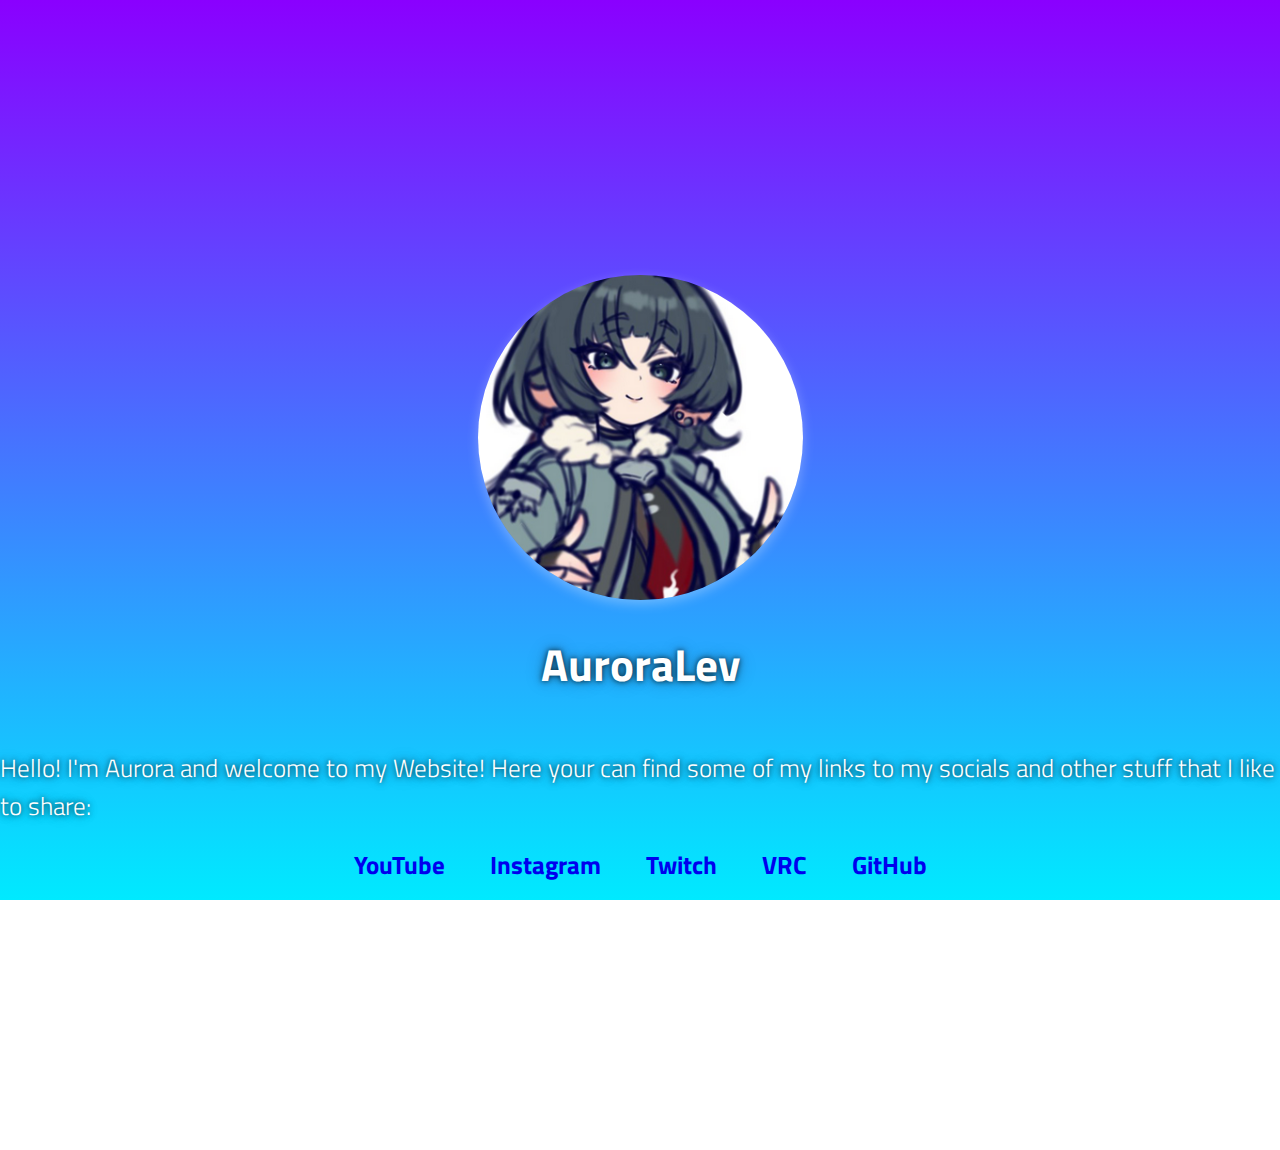
<file: index.html>
<!DOCTYPE html>
<html lang="en">
  <head>
    <meta charset="UTF-8" />
    <meta name="viewport" content="width=device-width, initial-scale=1.0" />
    <title>Aurora's Domain</title>
    <link rel="stylesheet" href="style.css" />
    <style>
      header,
      h1 {
        color: white;
        font-size: 45px;
      }

      li {
        font-size: 25px;
        color: white;
      }

      h2 {
        font-size: 25px;
        color: white;
      }
    </style>
  </head>

  <body>


    <img
      src="Bildschirmfotos/janedough.png"
      class="top-image"
      alt="Aurora Profile Picture"
    />

    <header class="header-format">
      <h1 class="logo-text titillium-web-regular">AuroraLev</h1>
    </header>

    <h2 class="logo-text titillium-web-light">
      Hello! I'm Aurora and welcome to my Website! Here your can find some of my links to my socials
      and other stuff that I like to share:
    </h2>

    <ul class="nav-menu">
      <li class="nav-item titillium-web-light">
        <a href="https://www.youtube.com/@AuroraLev03" class="nav-link"
          >YouTube</a
        >
      </li>
      <li class="nav-item titillium-web-light">
        <a
          href="https://www.instagram.com/itisi_aurora?igsh=a3Z0MWM1OTFiZzNl"
          class="nav-link"
          >Instagram</a
        >
      </li>
      <li class="nav-item titillium-web-light">
        <a href="https://www.twitch.tv/auroralev" class="nav-link">Twitch</a>
      </li>
      <li class="nav-item titillium-web-light">
        <a
          href="https://vrchat.com/home/user/usr_22684f9f-62c9-43bd-9092-6c42eeaf80be"
          class="nav-link"
          >VRC</a
        >
      </li>
      <li class="nav-item titillium-web-light">
        <a href="https://github.com/AuroraLev" class="nav-link">GitHub</a>
      </li>
    </ul>

    <div class="wave-container bottom-wave">
      <svg class="waves" xmlns="http://www.w3.org/2000/svg" viewBox="0 0 1440 320">
        <path d="" id="wave-bottom"></path>
      </svg>
    </div>

  </body>
</html>
</file>
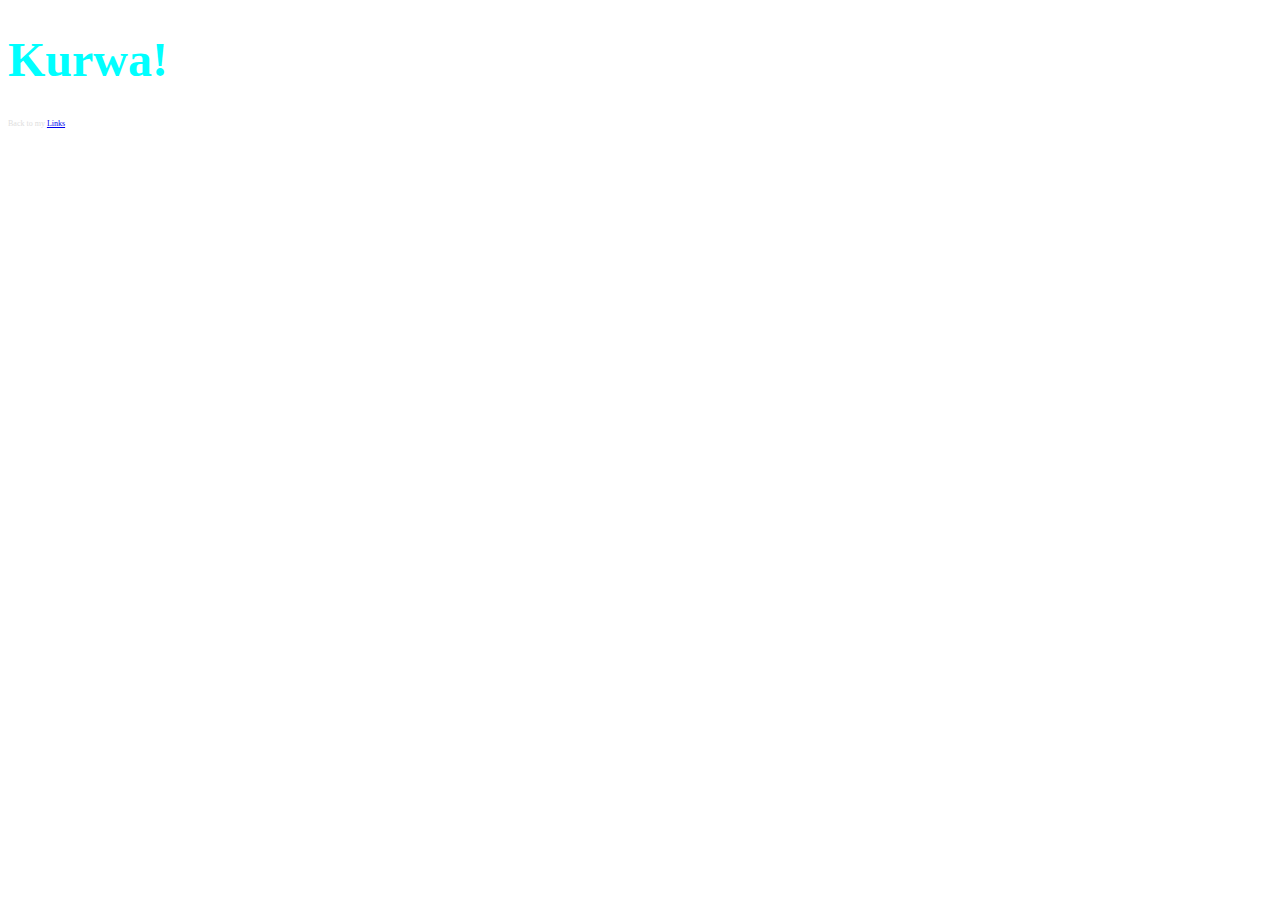
<file: test.html>
<!DOCTYPE html>
<html lang="en">
  <head>
    <meta charset="UTF-8" />
    <meta name="viewport" content="width=device-width, initial-scale=1.0" />
    <title>myWebsite</title>
    <style>
      h1 {
        color: cyan;
        font-family: fantasy;
        font-size: 3em;
      }
      footer {
        color: rgb(222, 222, 222);
        font-family: fantasy;
        font-size: 0.5em;
      }
    </style>
  </head>

  <body>
    <h1>Kurwa!</h1>
    <footer>Back to my <a href="index.html">Links</a></footer>
  </body>
</html>
</file>
<file: style.css>
/* Importing Foogle Font*/

@import url('https://fonts.googleapis.com/css2?family=Titillium+Web:ital,wght@0,200;0,300;0,400;0,600;0,700;0,900;1,200;1,300;1,400;1,600;1,700&display=swap');

.titillium-web-light {
  font-family: 'Titillium Web', sans-serif;
  font-weight: 300;
  font-style: normal;
  animation: fadeIn 3s ease forwards;
}

.titillium-web-regular {
  font-family: 'Titillium Web', sans-serif;
  font-weight: 700;
  font-style: normal;
  color: #ffffff;
  text-shadow: 0 0 5px rgba(0, 0, 0, 0.6), 0 0 10px rgba(0, 0, 0, 0.4),
    0 0 20px rgba(0, 0, 0, 0.2);
  animation: fadeIn 3s ease forwards;
}

body {
  background: linear-gradient(180deg, #8a00ff, #00eaff);
  background-attachment: fixed;
  margin: 0;
}

@keyframes fadeIn {
  from {opacity: 0; transform: translateY(10px);}
  to {opacity: 1; transform: translateY(0px);}
}

header {
  background: transparent;
  margin-top: 0px;
  animation: fadeIn 3s ease forwards;
}

main,
footer {
  background: transparent;
}

.nav-menu {
  display: flex;
  justify-content: center; /* horizontal zentrieren */
  gap: 45px;
  list-style: none; /* Punkte entfernen */
  padding: 0;
  animation: fadeIn 3s ease forwards;
}

.header-format{
  display: flex;
  justify-content: center;
}

h2 {
  display: flex;
  justify-content: center;
  font-family: 'Titillium Web', sans-serif;
  font-weight: 300;
  font-style: normal;
  animation: fadeIn 3s ease forwards;
  text-shadow: 0 0 5px rgba(0, 0, 0, 0.6), 0 0 10px rgba(0, 0, 0, 0.4),
    0 0 20px rgba(0, 0, 0, 0.2);
}

.nav-link {
  text-decoration: none;
  font-weight: 700;
}

.top-image {
  width: 325px; /* Größe anpassen */
  height: 325px; /* gleiche Höhe wie Breite → perfekt für Kreis */
  object-fit: cover; /* sorgt dafür, dass das Bild nicht verzerrt wird */
  border-radius: 50%; /* macht daraus einen Kreis */
  box-shadow: 0 4px 12px rgba(255, 255, 255, 0.3);
  display: block;
  margin: 0 auto; /* optional: zentriert das Bild */
  margin-top: 275px;
  animation: fadeIn 4s ease forwards;
}

.wave-container {
  bottom: 0;
  left: 0;
  width: 100%;
  overflow: hidden;
  height: 300px;
  margin-top: -50px;
}

.waves path {
  fill: rgba(255, 255, 255, 0.4);
  animation: wave 6s infinite linear;
}

@keyframes wave {
  0% {
    d: path("M0,160L80,165C160,170,320,180,480,170C640,160,800,130,960,130C1120,130,1280,160,1360,175L1440,190L1440,320L0,320Z");
  }
  50% {
    d: path("M0,150L80,140C160,130,320,140,480,150C640,160,800,175,960,170C1120,165,1280,135,1360,120L1440,105L1440,320L0,320Z");
  }
  100% {
    d: path("M0,160L80,165C160,170,320,180,480,170C640,160,800,130,960,130C1120,130,1280,160,1360,175L1440,190L1440,320L0,320Z");
  }
}
</file>
